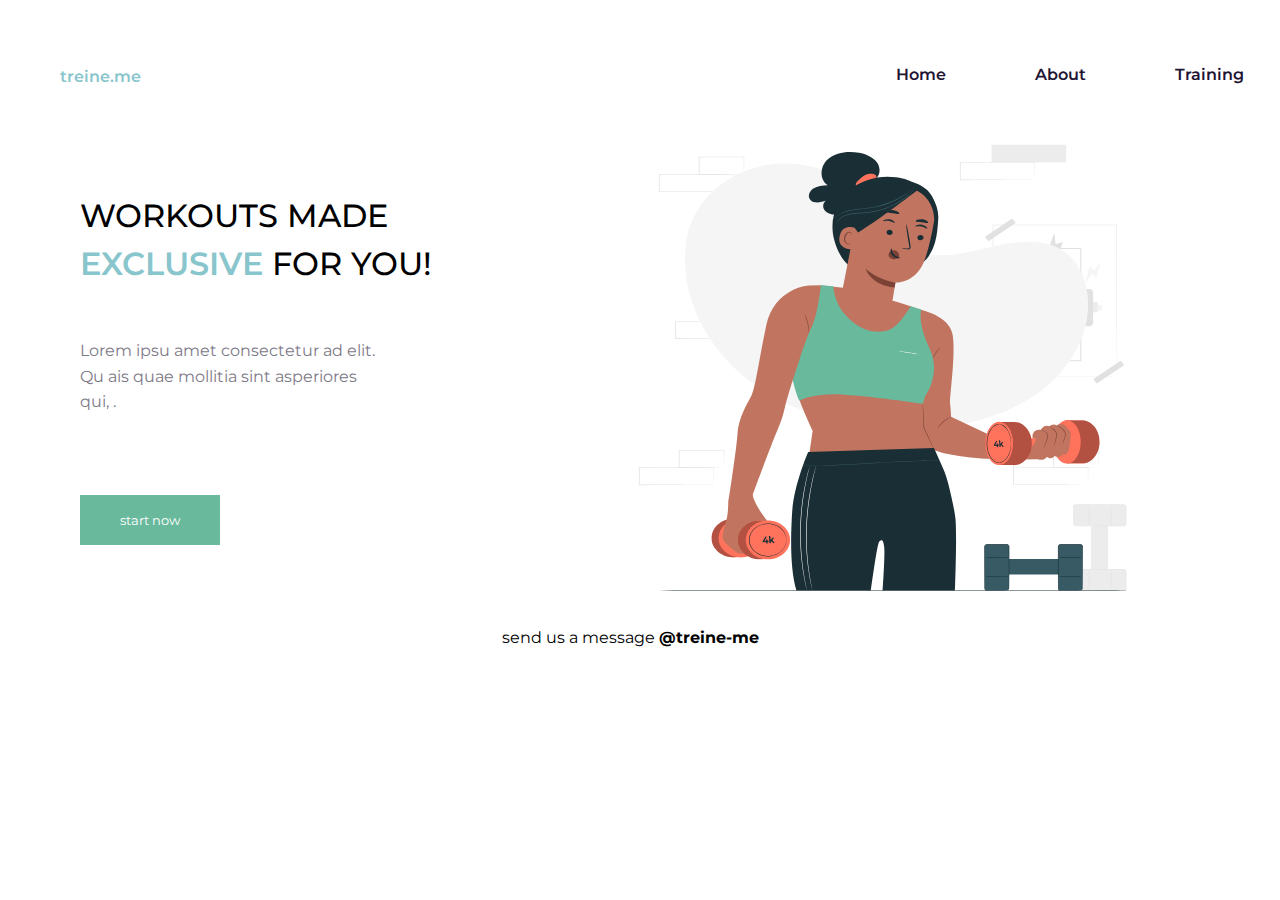
<file: index.html>
<!DOCTYPE html>
<html lang="pt-br">

<head>
    <meta charset="UTF-8">
    <meta name="viewport" content="width=device-width, initial-scale=1.0">
    <link rel="stylesheet" href="styles.css">
    <link href="https://fonts.googleapis.com/css2?family=Montserrat:wght@300;400;600;700&display=swap" rel="stylesheet">

    <title>treine-me</title>
</head>

<body>
    <header>

        <a class="link">Home</a>
        <a class="link">About</a>
        <a class="link">Training</a>
    </header>
    <div>
        <p class="treine-me">treine.me</p>
        <h1>
            WORKOUTS MADE <span class="exclusive">EXCLUSIVE</span> FOR YOU!
        </h1>
        <br>
        <p>Lorem ipsu amet consectetur ad elit. Qu ais quae mollitia sint asperiores qui, .</p>
        <button>start now</button>
        <p class="txt">send us a message <span class="treine-2">@treine-me</span></p>
    </div>
    <img alt="fitnes-jump.svg" src="fitness-jump.svg">

</body>

</html>
</file>
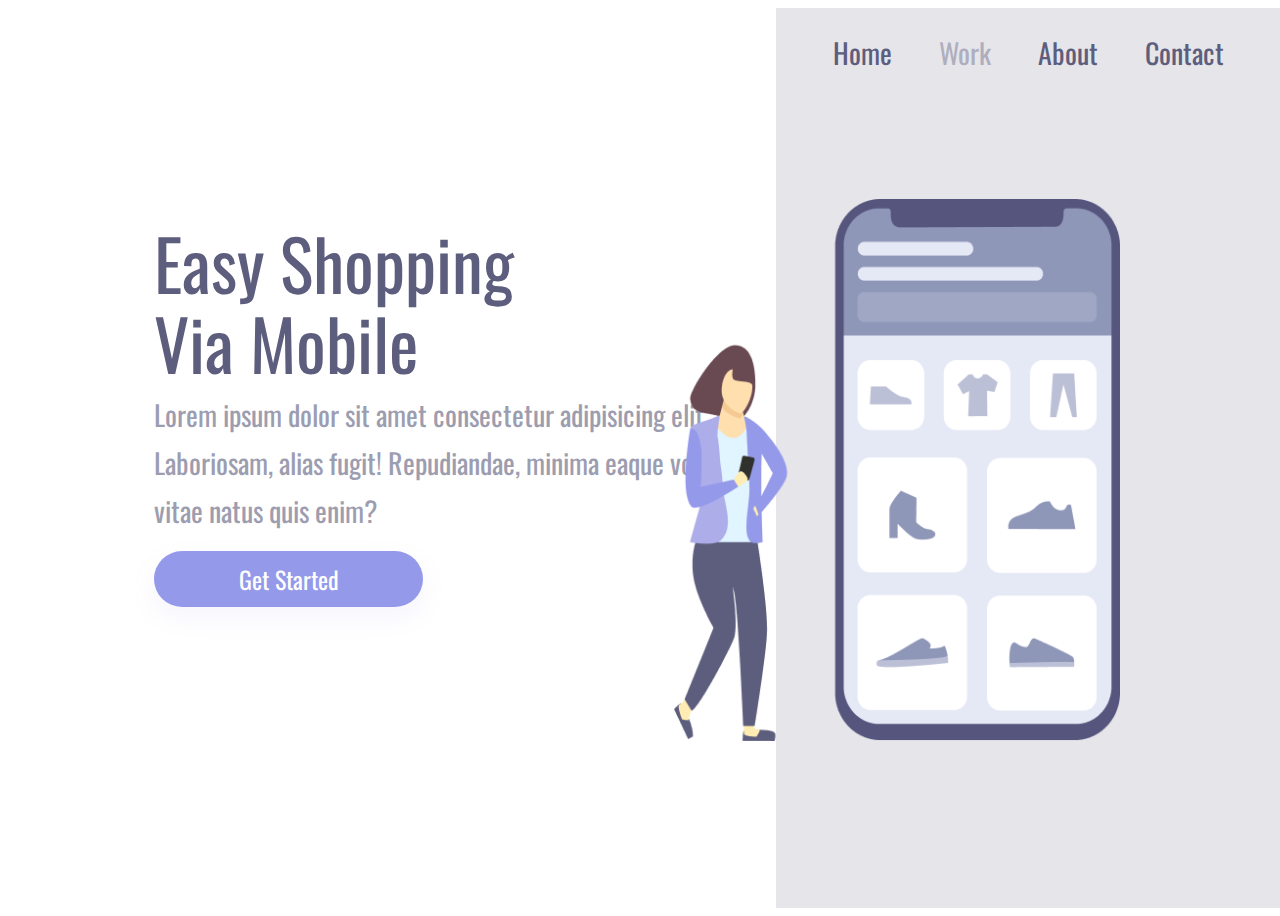
<file: desafio.html>
<!DOCTYPE html>
<html lang="pt-br">

<head>
    <meta charset="UTF-8">
    <meta name="viewport" content="width=device-width, initial-scale=1.0">
    <link rel="stylesheet" href="./desafio.css">
    <title>penis2.1</title>
    <link href="https://fonts.googleapis.com/css2?family=Oswald:wght@300;400;500;600;700&display=swap" rel="stylesheet">

<body>
    <div class="wrapper">


        <section class="conteiner-left">

            <h1>Easy Shopping Via Mobile</h1>
            <p>Lorem ipsum dolor sit amet consectetur adipisicing elit.
                Laboriosam, alias fugit! Repudiandae, minima eaque vol
                etur vitae natus quis enim?</p>

            <button>Get Started</button>
        </section>
        <section class="conteiner-right">
            <header>
                <a>Home </a>
                <a class="work">Work </a>
                <a>About </a>
                <a>Contact </a>
            </header>
            <img alt="shop.png" src="./assets/shop.png">
            
        </section>
    </div>
</body>

</html>
</file>
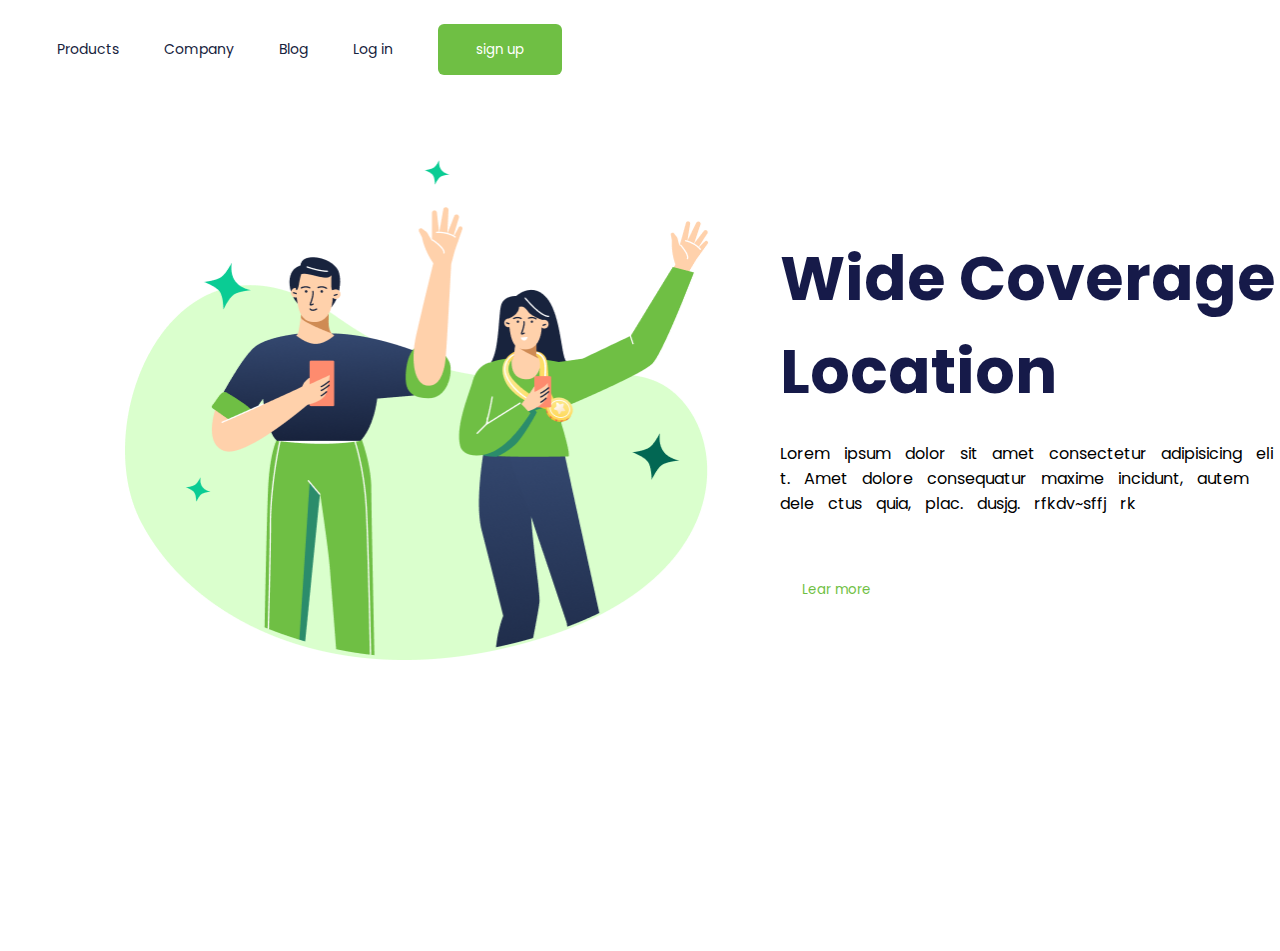
<file: wide.coverage.html>
<!DOCTYPE html>
<html lang="en">

<head>
    <meta charset="UTF-8">
    <meta name="viewport" content="width=device-width, initial-scale=1.0">
    <link rel="stylesheet" href="wide.coverage.css">
    <link href="https://fonts.googleapis.com/css2?family=Poppins:wght@300;400;600;700&display=swap" rel="stylesheet">
    <title>Wide Coverage-css</title>
</head>

<body>
    <div>
        <section class="container-link">
            <header>
                <a>Products</a>
                <a>Company</a>
                <a>Blog</a>
                <a>Log in</a>
                <button class="button1">sign up</button>
            </header>

            <img alt="wide.png" src="./assets/wide.png">
        </section>



        <main>

            <h1>Wide Coverage Location</h1>
            <p>Lorem ipsum dolor sit amet consectetur adipisicing eli
                t. Amet dolore consequatur maxime incidunt, autem dele
                ctus quia, plac. dusjg. rfkdv~sffj rk </p>
            <button class="button2 ">Lear more</button>
        </main>


    </div>

</body>

</html>
</file>
<file: styles.css>
* {
    margin: 0;
    padding: 0;
    box-sizing: border-box;
    font-family: 'Montserrat', sans-serif;

}

header {
    position: relative;
    top: 65px;
    left: 70%;
    margin-right: 25px;
}


.link {
    margin-right: 85px;
    color: #1F1534;
    font-weight: 600;

}

.treine-me {
    color: #89C5CC;
    margin: 45px 0 0 60px;
    font-weight: 600;
}

img {
    height: 688px;
    width: 584px;
    position: absolute;
    top: 2%;
    left: 47%;
}

h1 {
    margin-top: 8%;
    margin-left: 80px;
    height: 127px;
    width: 400px;
    font-weight: 500;
    font-palette: dark;
    line-height: 150%;
}

p {
    width: 300px;
    margin-left: 80px;
    color: #7D7987;
    line-height: 160%;

}

.exclusive {
    color: #89C5CC;
    font-weight: 600;
}

button {
    cursor: pointer;
    height: 50px;
    width: 140px;
    margin: 80px 80px;
    color: #ffffff;
    background-color: #69B99D;
    border: none
}

.treine-2 {
    font-weight: bold;
    cursor: pointer;
    color: #000;
}

.txt {
    color: #000;
    position: relative;
    left: 33%;
}

@media (max-width: 768px) {
    header {
        position: static;
        display: flex;
        flex-direction: column;
        align-items: center;
        margin: 20px 0;
    }

    .link {
        margin: 10px 0;
    }

    .treine-me {
        margin: 20px auto;
        text-align: center;
    }

    img {
        position: static;
        width: 90%;
        height: auto;
        display: block;
        margin: 20px auto;
    }

    h1 {
        margin: 20px auto;
        width: 90%;
        text-align: center;
    }

    p {
        width: 90%;
        margin: 0 auto 20px auto;
        text-align: center;
    }

    button {
        margin: 30px auto;
        display: block;
    }

    .txt {
        position: static;
        text-align: center;
        margin: 21px auto;
    }
}
</file>
<file: desafio.css>
* {
   margin: o;
   padding: 0;
   box-sizing: border-box;
   font-family: 'Oswald', sans-serif;
   color: #5D5D7D;
   font-weight: 400;
}

.wrapper {
   height: 100vh;
   width: 100vw;
}


.conteiner-left {
   display: inline-block;
   width: 60%;
   margin-top: 17%;
   padding-left: 146px;


}


.conteiner-right {
   display: inline-block;
   background: rgba(93, 93, 125, 0.16);
   height: 100vh;
   width: 40%;
   position: absolute;
}

img {
   position: relative;
   top: 14%;
   right: 20%;
   width: 446px;
   height: 541.95px;
}


h1 {
   font-size: 70px;
   line-height: 80px;
   width: 380px;
   position: relative;
   bottom: 50px;
}

p {
   font-size: 28px;
   line-height: 48px;
   opacity: 0.6;
   margin: 18pxs;
   width: 640px;
   position: relative;
   bottom: 88px;
}

button {
   width: 269px;
   height: 62;
   background: #9499ea;
   box-shadow: 0px 10px 24px rgba(148, 153, 234, 0.0979959);
   border-radius: 30px;
   border: none;
   font-size: 24px;
   line-height: 56px;
   text-align: center;
   color: #ffffff;
   cursor: pointer;
   position: relative;
   bottom: 100px;
}

button:hover {
   opacity: .8;
}

button:active {
   opacity: .5;
}

a {
   font-size: 28px;
   line-height: 41px;
   margin-right: 41px;
   cursor: pointer
}

.work {
   opacity: .4;
}

.work:active {
   opacity: .8;
}

header {
   margin: 24px 0 0 57px;
}

@media screen and (max-width: 900px) {
   .conteiner-left {
      width: 100%;
      height: 50%;
      padding: 0;
      margin: 0;
   }

   .conteiner-right {
      display: block;
      height: auto;
      width: 100%;
      position: static;
      padding: 40px;
   }

   img {
      position: static;
      max-width: 90% ;
      height: 80%;
   
   }

   header {
      display: none;
   }

   h1 {
      font-size: 36px;
      width: auto;
      line-height: 52px;
      margin: 60px 50px 0 50px;
      text-align: center;
      display: block;
   }

   p {
      margin: 50px 40px;
      width: auto;
      text-align: center;
      font-size: 14px;
      line-height: 24px;
   }

   button {margin: 0 auto;
   display: block;  }


}
</file>
<file: wide.coverage.css>
* {
    margin: 0;
    padding: 0;
    font-family: 'Poppins', sans-serif;
    box-sizing: border-box;
}

header {
    margin: 24px 0 0 57px
}

a {
    margin-right: 41px;
    cursor: pointer;
    line-height: 21px;
    font-size: 14px;
    color: #17233D;

}

.button1 {
    width: 124px;
    height: 51px;
    cursor: pointer;
    color: #ffffff;
    border-radius: 6px;
    border-width: 1px;
    border: none;

    background: #6FBF44;
}

img {
    width: 595px;
    height: 500px;
    position: relative;
    left: 125px;
    top: 85px;
}

main {
    display: inline-block;
    position: relative;
    left: 780px;
    bottom: 350px;

}

h1 {
    font-size: 62px;
    color: #161A49;
    width: 582px;
    height: 164px;
}

p {
    margin-top: 45px;
    width: 493px;
    height: 99px;
    word-spacing: 10px;
    line-height: 25px;
}

.button2 {
    width: 112px;
    height: 27px;
    top: 707px;
    left: 801px;
    border: none;
    background: none;
    cursor: pointer;
    color: #6fbf44;
    line-height: 100px;

}

@media screen and (max-width: 600px) {
    header {
      margin: 16px 16px 0 16px;
      text-align: center;
    }
  
    a {
      display: block;
      margin: 10px 0;
      text-align: center;
    }
  
    img {
      width: 100%;
      height: auto;
      position: static;
      margin-top: 40px;
      left: 0;
      top: 0;
    }
  
    main {
      display: block;
      position: static;
      padding: 20px;
      text-align: center;
    }
  
    h1 {
      font-size: 32px;
      width: auto;
      height: auto;
    }
  
    p {
      width: auto;
      height: auto;
      margin: 20px 0;
      word-spacing: normal;
    }
  
    .button1,
    .button2 {
      display: block;
      margin: 20px auto;
    }
  }
</file>
